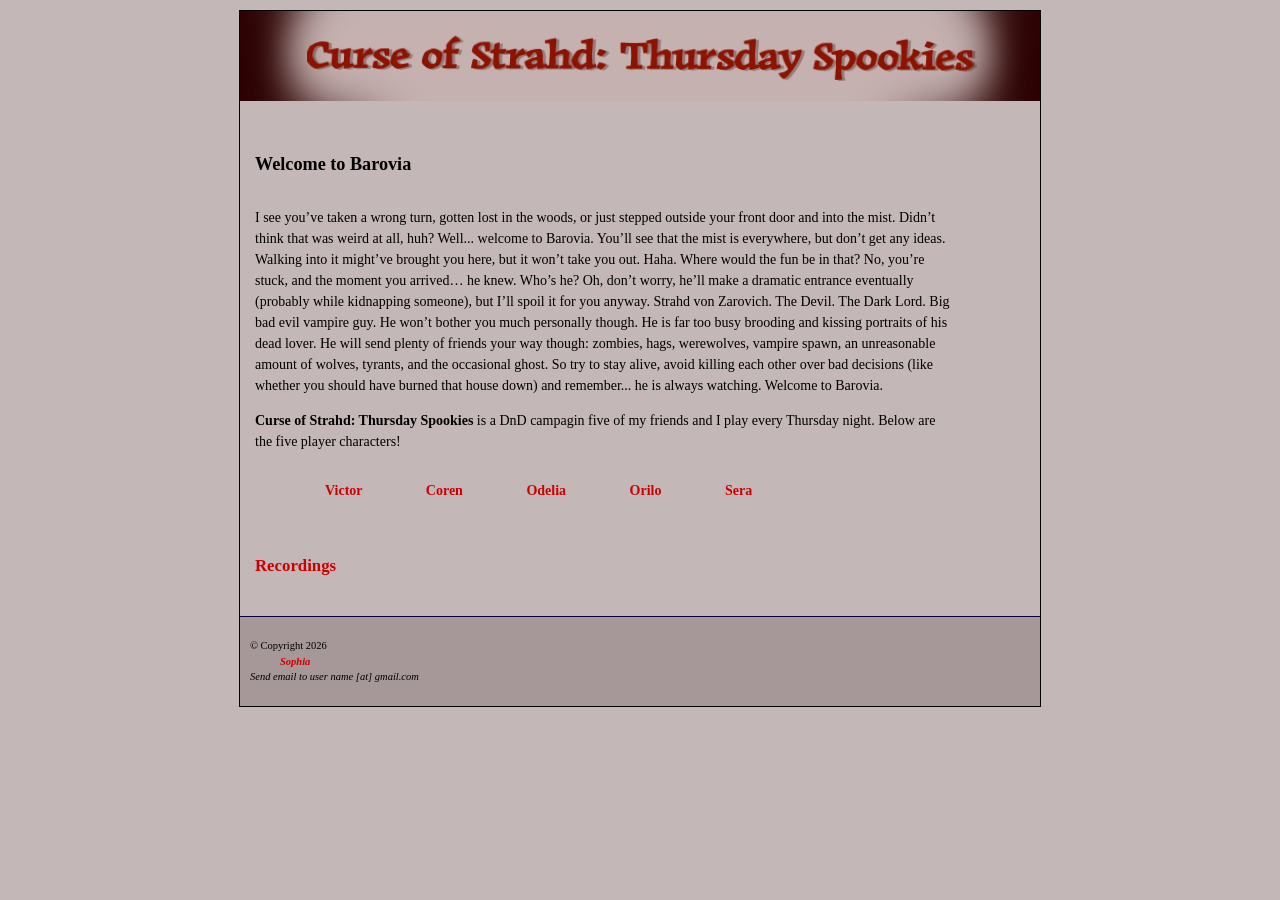
<file: index.html>
<!DOCTYPE html>
<html lang="en">
	<head> <meta charset="UTF-8">
			
		<link rel="stylesheet" href="global.css" media="screen" >
		<link rel="stylesheet" href="print.css" media="print">

		<title> Curse of Strahd: Thursday Spookies </title>




	</head>
	
	<body class="welcome"> <div id="wrapper"> 
		
	<header> <h1> Curse of Strahd: Thursday Spookies </h1> </header>
		
	<article> 
<!-- title of welcome page -->
		<h2> Welcome to Barovia </h2>
	</article>


	<article> 
<!-- introduction paragraph -->
		<p>
I see you’ve taken a wrong turn, gotten lost in the woods, or just stepped outside your front door and into the mist. Didn’t think that was weird at all, huh? Well... welcome to Barovia. You’ll see that the mist is everywhere, but don’t get any ideas. Walking into it might’ve brought you here, but it won’t take you out. Haha. Where would the fun be in that? No, you’re stuck, and the moment you arrived… he knew. Who’s he? Oh, don’t worry, he’ll make a dramatic entrance eventually (probably while kidnapping someone), but I’ll spoil it for you anyway. Strahd von Zarovich. The Devil. The Dark Lord. Big bad evil vampire guy. He won’t bother you much personally though. He is far too busy brooding and kissing portraits of his dead lover. He will send plenty of friends your way though: zombies, hags, werewolves, vampire spawn, an unreasonable amount of wolves, tyrants, and the occasional ghost. So try to stay alive, avoid killing each other over bad decisions (like whether you should have burned that house down) and remember... he is always watching. Welcome to Barovia. 
    </p>

    <p>
<b>Curse of Strahd: Thursday Spookies</b> is a DnD campagin five of my friends and I play every Thursday night. Below are the five player characters!
		</p>

	</article>




	<article> 
<!-- navigation to other pages -->

		<nav role="navigation"> 
			<ul>	
				<li> <a href="victor.html" title="victor"> Victor </a> </li>
				<li> <a href="coren.html" title="coren"> Coren </a> </li>
				<li> <a href="odelia.html" title="odelia"> Odelia </a> </li>
				<li> <a href="orilo.html" title="orilo"> Orilo </a> </li>
				<li> <a href="sera.html" title="sera"> Sera </a> </li>
			</ul>
   
		</nav>

	</article>

 
 <article>
   <nav>
      <a href="https://www.youtube.com/@sophiamosss" title="go to the Youtube channel where the recordings are posted"> <h3> Recordings </h3> </a>
   </nav>
 </article>


		<footer> 
<!-- email me link in footer -->

<p> &copy; Copyright 2026 <address> <a href="mailto:sophia17duda@gmail.com" title="Send email to Sophia"> Sophia</a> <br> Send email to user name [at] gmail.com </p></address>
		</footer>
		
	
	</div> </body>
</html>
</file>
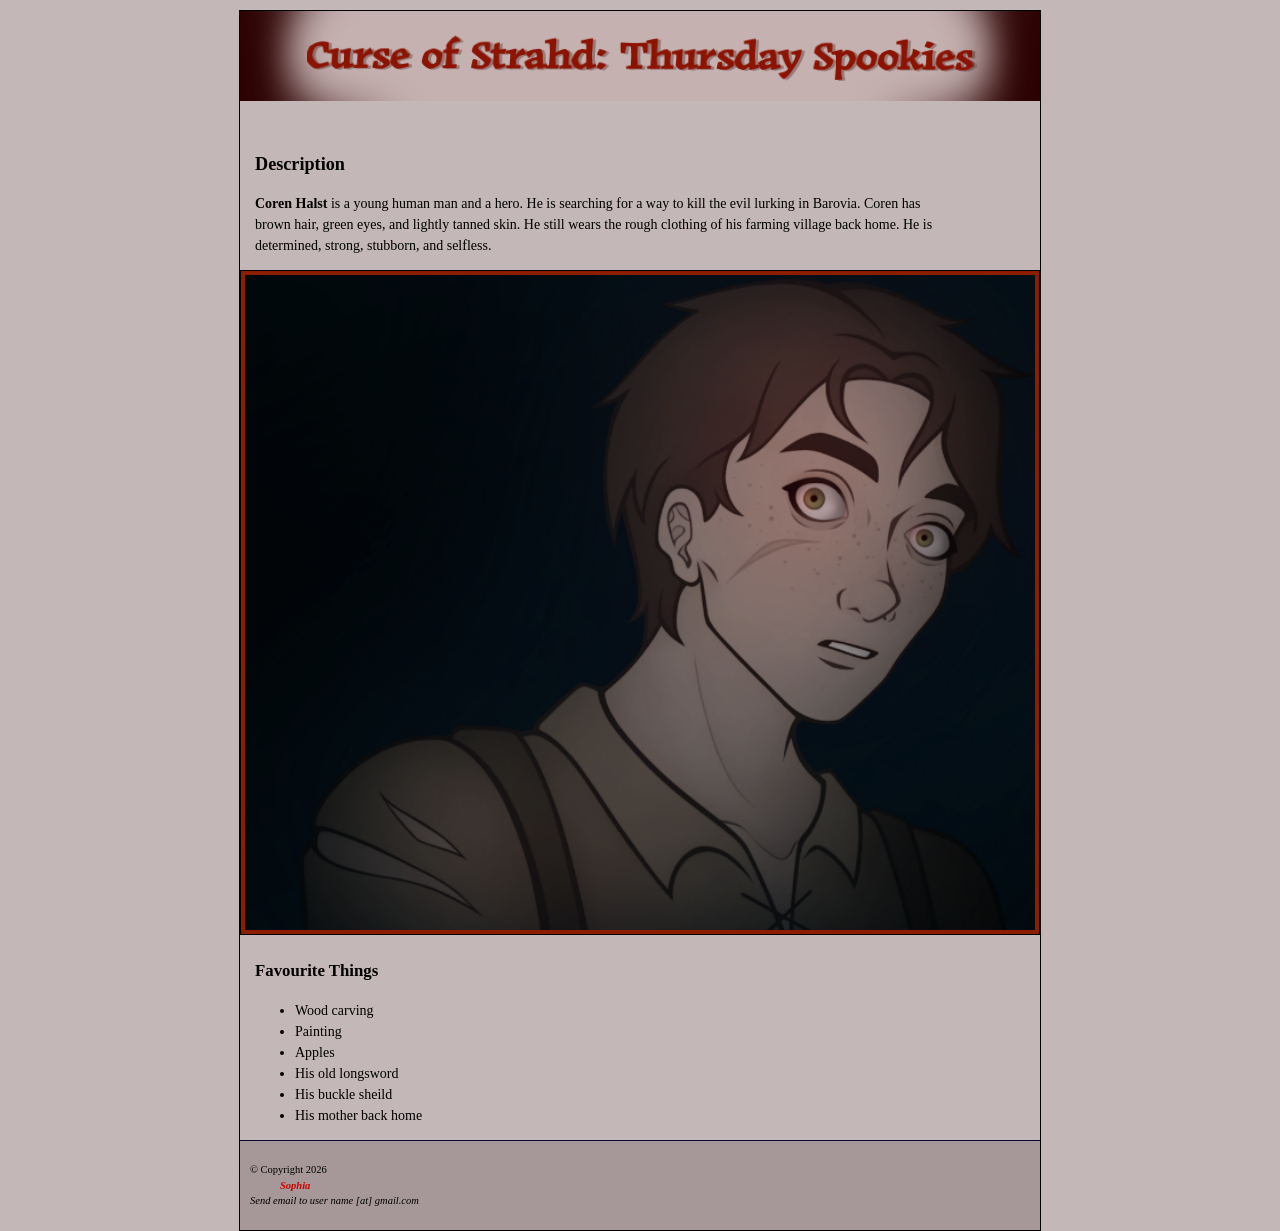
<file: coren.html>
<!DOCTYPE html>
<html lang="en">
	<head> <meta charset="UTF-8">
			
		<link rel="stylesheet" href="global.css" media="screen" >
		<link rel="stylesheet" href="print.css" media="print">

		<title> Curse of Strahd: Thursday Spookies </title>




	</head>
	
	<body class="coren"> <div id="wrapper"> 
	
  <!-- title of coren page -->
	<header> <h1> Coren </h1> </header>
	
  <article> 

		<h2> Description </h2>
    
<!-- description paragraph -->
		<p>
<b>Coren Halst</b> is a young human man and a hero. He is searching for a way to kill the evil lurking in Barovia. Coren has brown hair, green eyes, and lightly tanned skin. He still wears the rough clothing of his farming village back home. He is determined, strong, stubborn, and selfless. 
		</p>

	</article>




<object>
   <img src="images/coren.png" alt="drawing of a brown haired man looking shocked">
 </object>




	<article> 
  
    <h3>Favourite Things</h3>
  
<!-- list -->
			<ul>	
				<li> Wood carving </li>
				<li> Painting </li>
				<li> Apples </li>
				<li> His old longsword </li>
				<li> His buckle sheild </li>
        <li> His mother back home </li>
			</ul>


	</article>




		<footer> 
<!-- email me link in footer -->

<p> &copy; Copyright 2026 <address> <a href="mailto:sophia17duda@gmail.com" title="Send email to Sophia"> Sophia</a> <br> Send email to user name [at] gmail.com </p></address>
		</footer>
		
	
	</div> </body>
</html>
</file>
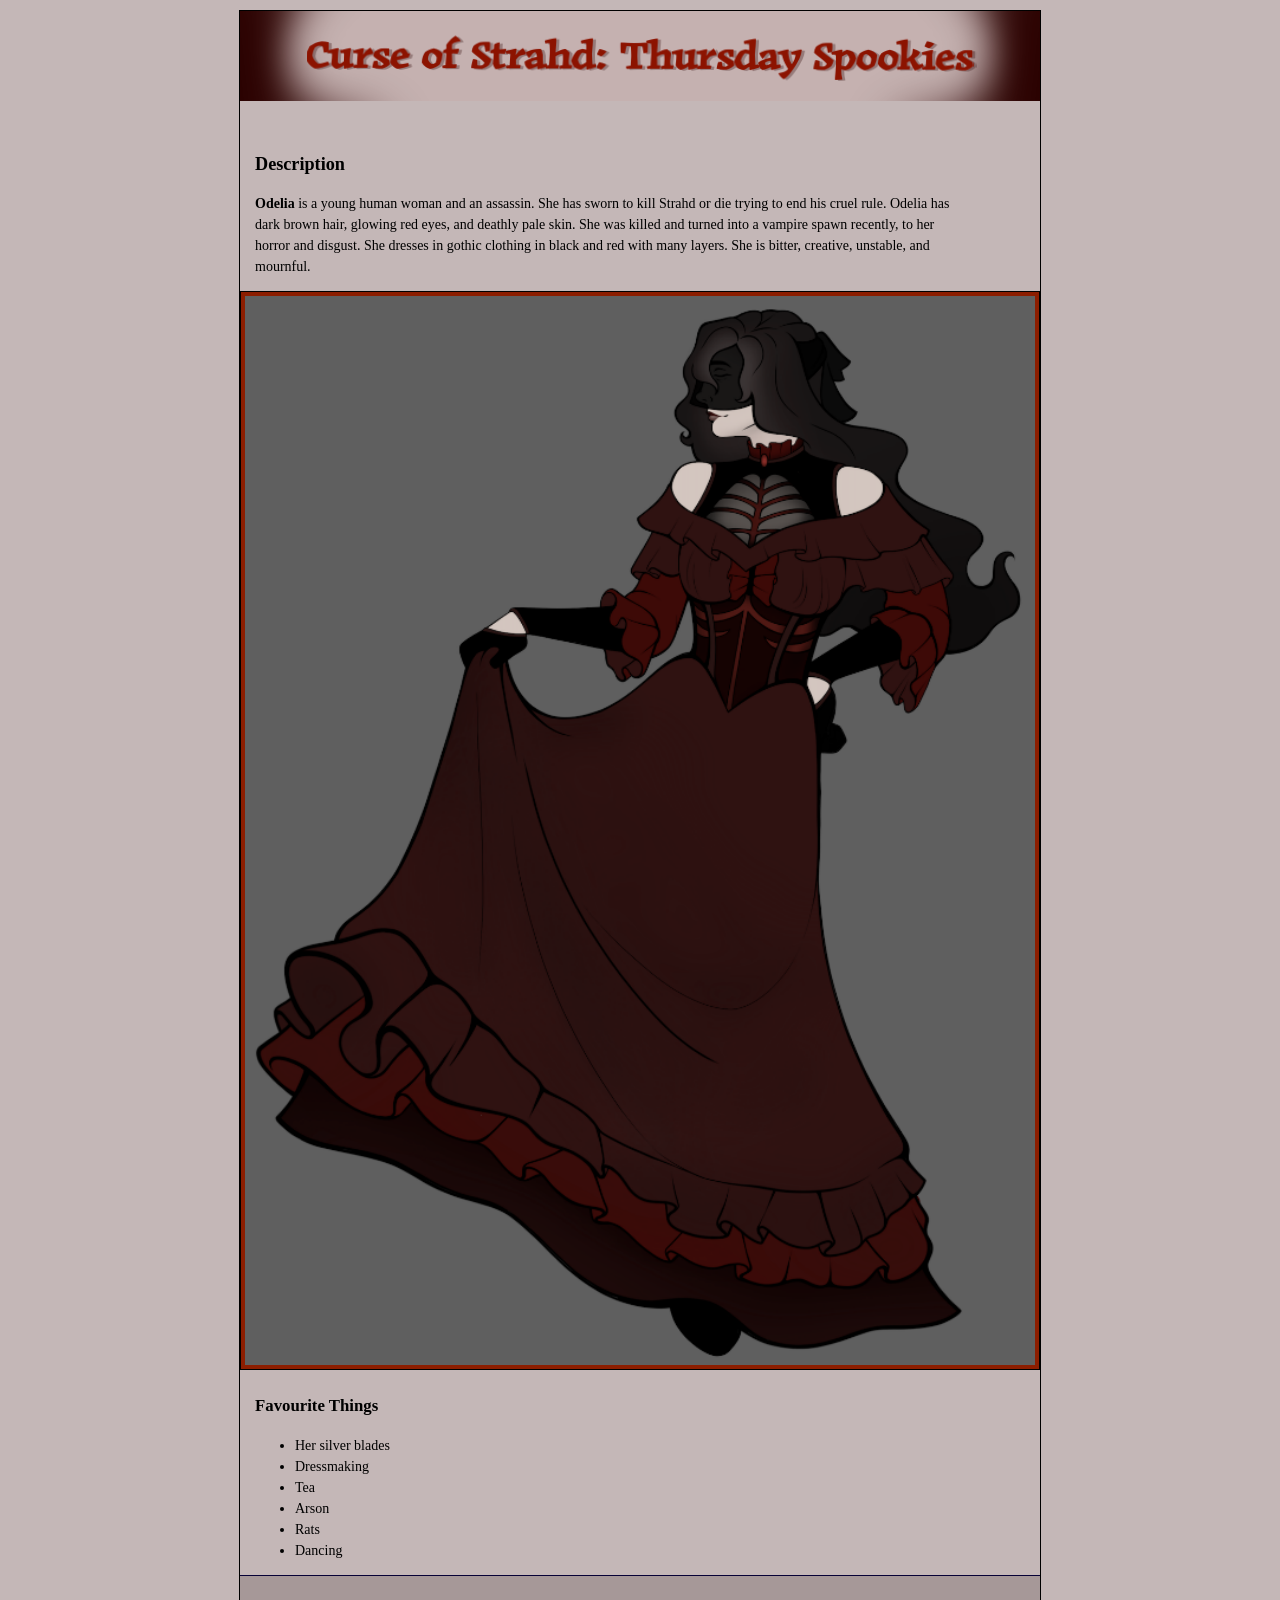
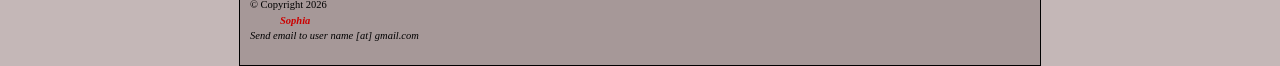
<file: odelia.html>
<!DOCTYPE html>
<html lang="en">
	<head> <meta charset="UTF-8">
			
		<link rel="stylesheet" href="global.css" media="screen" >
		<link rel="stylesheet" href="print.css" media="print">

		<title> Curse of Strahd: Thursday Spookies </title>




	</head>
	
	<body class="odelia"> <div id="wrapper"> 
	
  <!-- title of Odelia page -->
	<header> <h1> Odelia </h1> </header>
	
  <article> 

		<h2> Description </h2>
    
<!-- description paragraph -->
		<p>
<b>Odelia</b> is a young human woman and an assassin. She has sworn to kill Strahd or die trying to end his cruel rule. Odelia has dark brown hair, glowing red eyes, and deathly pale skin. She was killed and turned into a vampire spawn recently, to her horror and disgust. She dresses in gothic clothing in black and red with many layers. She is bitter, creative, unstable, and mournful. 
		</p>

	</article>




<object>
   <img src="images/odelia.png" alt="drawing of a pale woman in a gothic dress">
 </object>




	<article> 
  
    <h3>Favourite Things</h3>
  
<!-- list -->
			<ul>	
				<li> Her silver blades </li>
				<li> Dressmaking </li>
				<li> Tea </li>
				<li> Arson </li>
				<li> Rats </li>
        <li> Dancing </li>
			</ul>


	</article>




		<footer> 
<!-- email me link in footer -->

<p> &copy; Copyright 2026 <address> <a href="mailto:sophia17duda@gmail.com" title="Send email to Sophia"> Sophia</a> <br> Send email to user name [at] gmail.com </p></address>
		</footer>
		
	
	</div> </body>
</html>
</file>
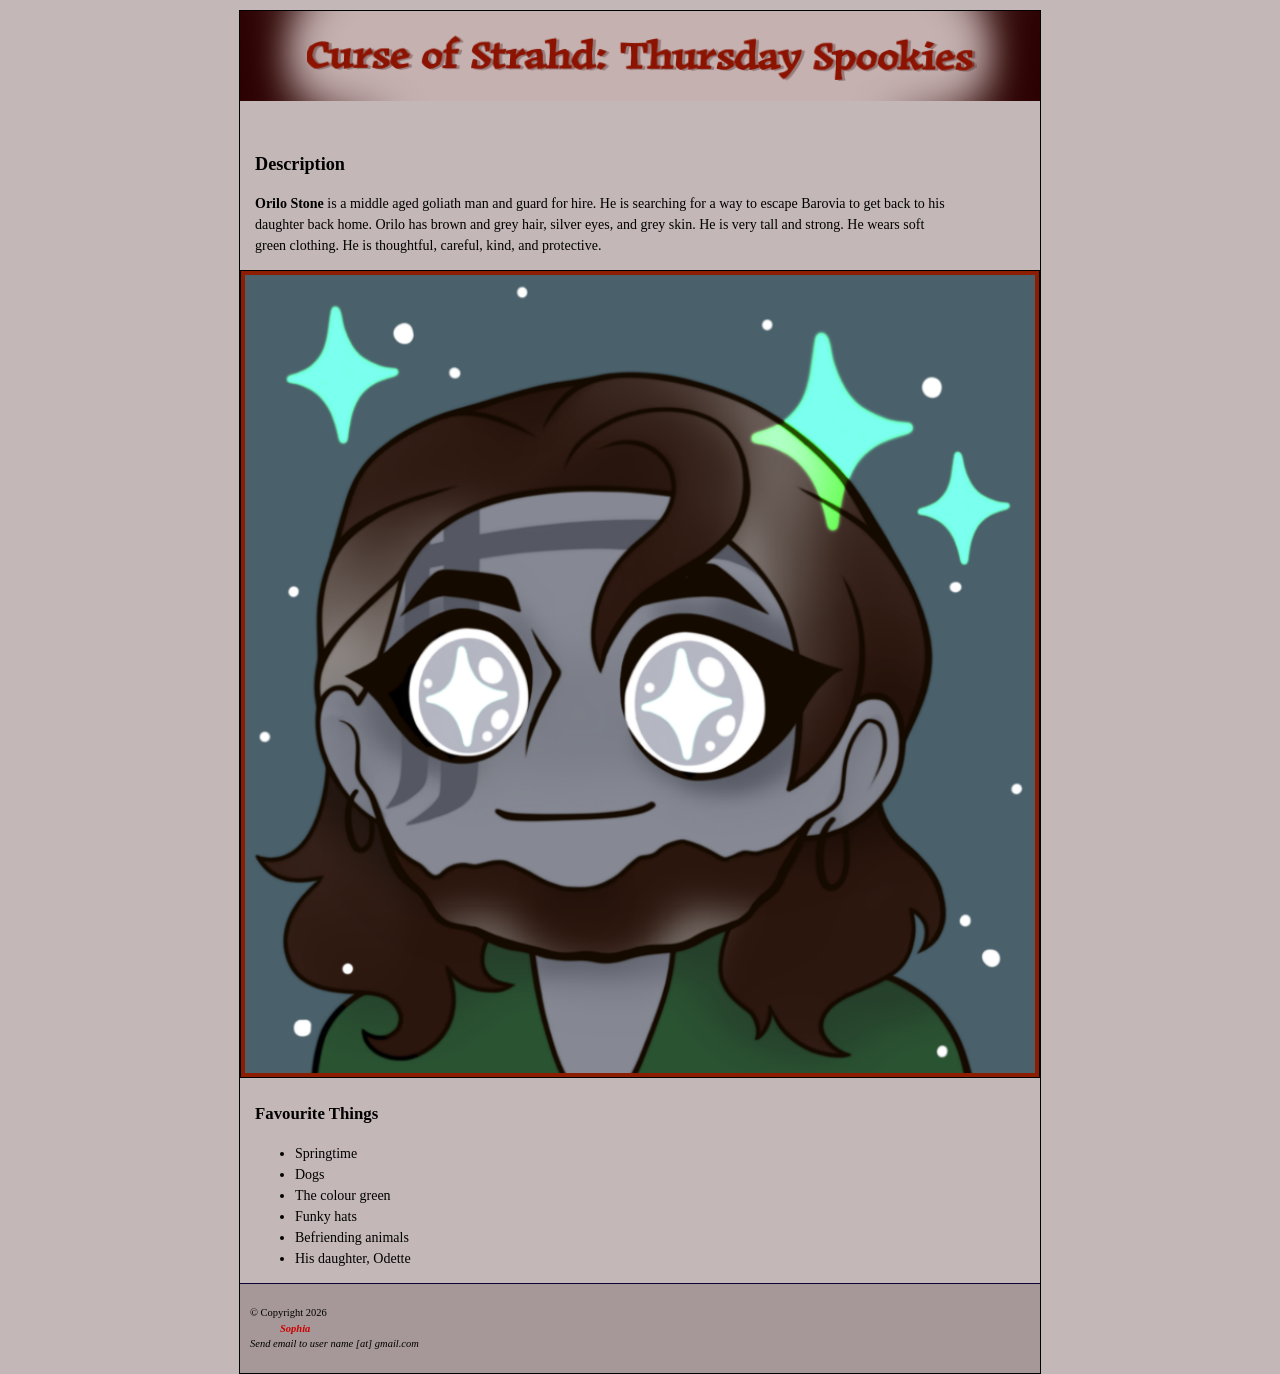
<file: orilo.html>
<!DOCTYPE html>
<html lang="en">
	<head> <meta charset="UTF-8">
			
		<link rel="stylesheet" href="global.css" media="screen" >
		<link rel="stylesheet" href="print.css" media="print">

		<title> Curse of Strahd: Thursday Spookies </title>




	</head>
	
	<body class="orilo"> <div id="wrapper"> 
	
  <!-- title of Orilo page -->
	<header> <h1> Orilo </h1> </header>
	
  <article> 

		<h2> Description </h2>
    
<!-- description paragraph -->
		<p>
<b>Orilo Stone</b> is a middle aged goliath man and guard for hire. He is searching for a way to escape Barovia to get back to his daughter back home. Orilo has brown and grey hair, silver eyes, and grey skin. He is very tall and strong. He wears soft green clothing. He is thoughtful, careful, kind, and protective. 
		</p>

	</article>




<object>
   <img src="images/orilo.png" alt="drawing of a grey man with fluffy hair">
 </object>




	<article> 
  
    <h3>Favourite Things</h3>
  
<!-- list -->
			<ul>	
				<li> Springtime </li>
				<li> Dogs </li>
				<li> The colour green </li>
				<li> Funky hats </li>
				<li> Befriending animals </li>
        <li> His daughter, Odette </li>
			</ul>


	</article>




		<footer> 
<!-- email me link in footer -->

<p> &copy; Copyright 2026 <address> <a href="mailto:sophia17duda@gmail.com" title="Send email to Sophia"> Sophia</a> <br> Send email to user name [at] gmail.com </p></address>
		</footer>
		
	
	</div> </body>
</html>
</file>
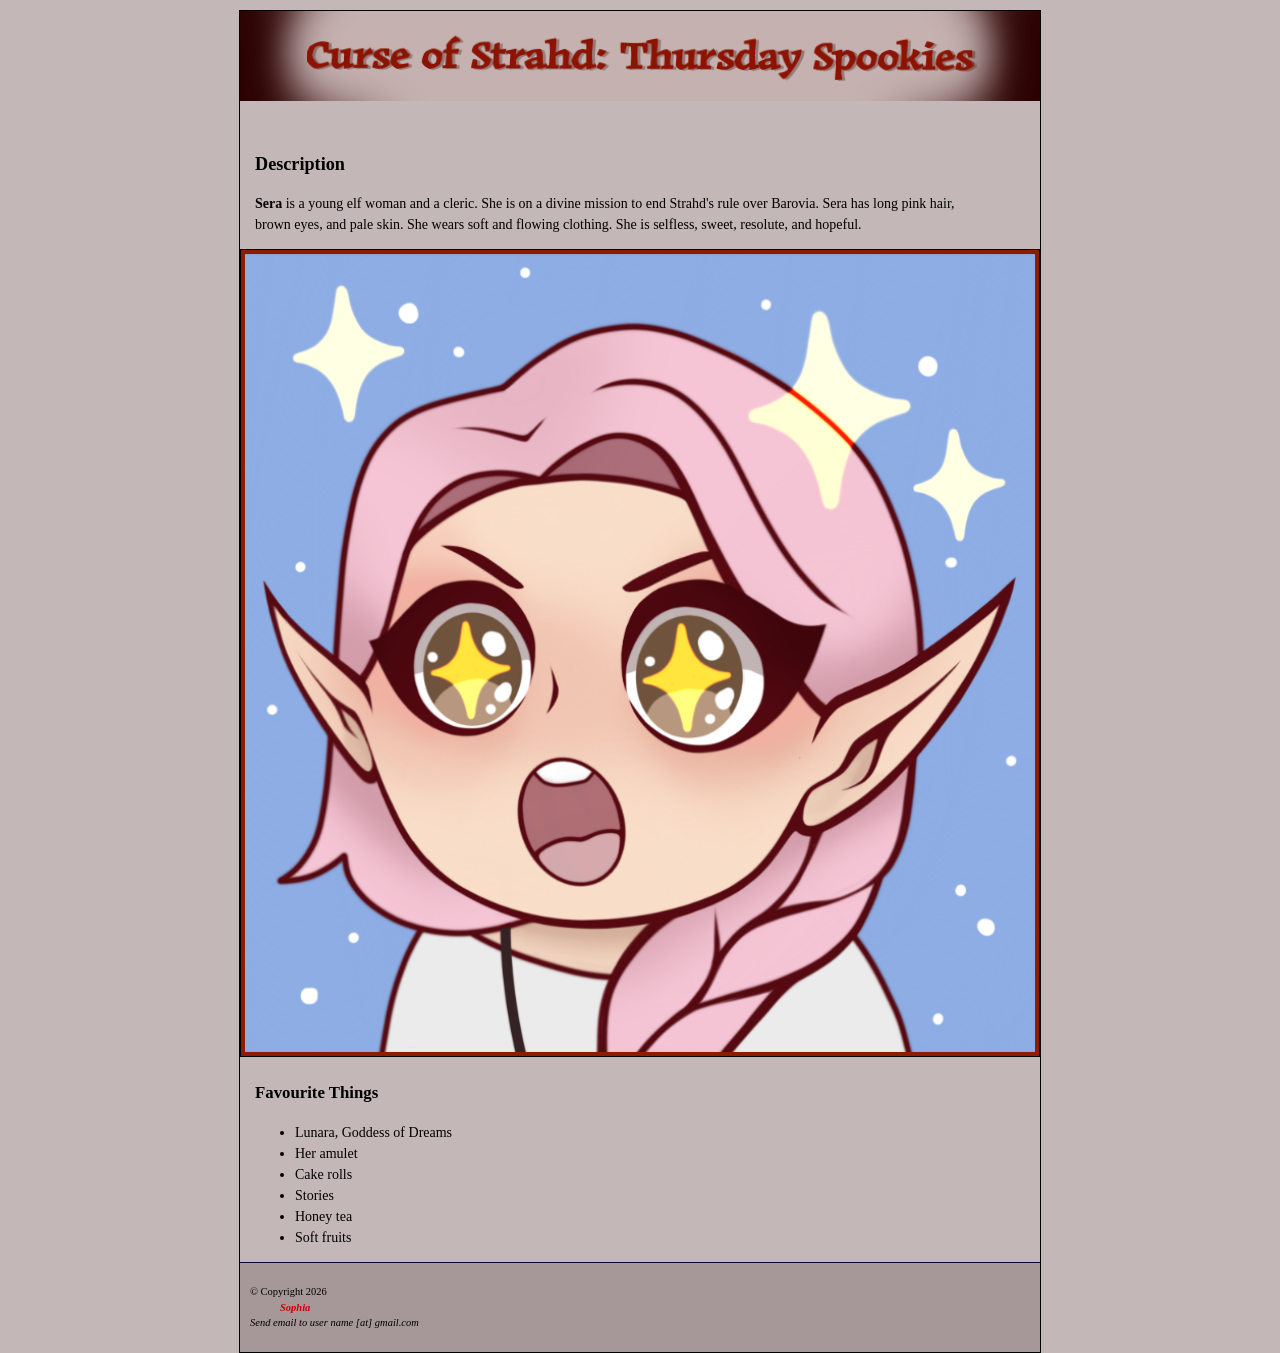
<file: sera.html>
<!DOCTYPE html>
<html lang="en">
	<head> <meta charset="UTF-8">
			
		<link rel="stylesheet" href="global.css" media="screen" >
		<link rel="stylesheet" href="print.css" media="print">

		<title> Curse of Strahd: Thursday Spookies </title>




	</head>
	
	<body class="sera"> <div id="wrapper"> 
	
  <!-- title of Sera page -->
	<header> <h1> Sera </h1> </header>
	
  <article> 

		<h2> Description </h2>
    
<!-- description paragraph -->
		<p>
<b>Sera</b> is a young elf woman and a cleric. She is on a divine mission to end Strahd's rule over Barovia. Sera has long pink hair, brown eyes, and pale skin. She wears soft and flowing clothing. She is selfless, sweet, resolute, and hopeful. 
		</p>

	</article>




<object>
   <img src="images/sera.png" alt="drawing of a happy pink haired elf woman">
 </object>




	<article> 
  
    <h3>Favourite Things</h3>
  
<!-- list -->
			<ul>	
				<li> Lunara, Goddess of Dreams </li>
				<li> Her amulet </li>
				<li> Cake rolls </li>
				<li> Stories </li>
				<li> Honey tea </li>
        <li> Soft fruits </li>
			</ul>


	</article>




		<footer> 
<!-- email me link in footer -->

<p> &copy; Copyright 2026 <address> <a href="mailto:sophia17duda@gmail.com" title="Send email to Sophia"> Sophia</a> <br> Send email to user name [at] gmail.com </p></address>
		</footer>
		
	
	</div> </body>
</html>
</file>
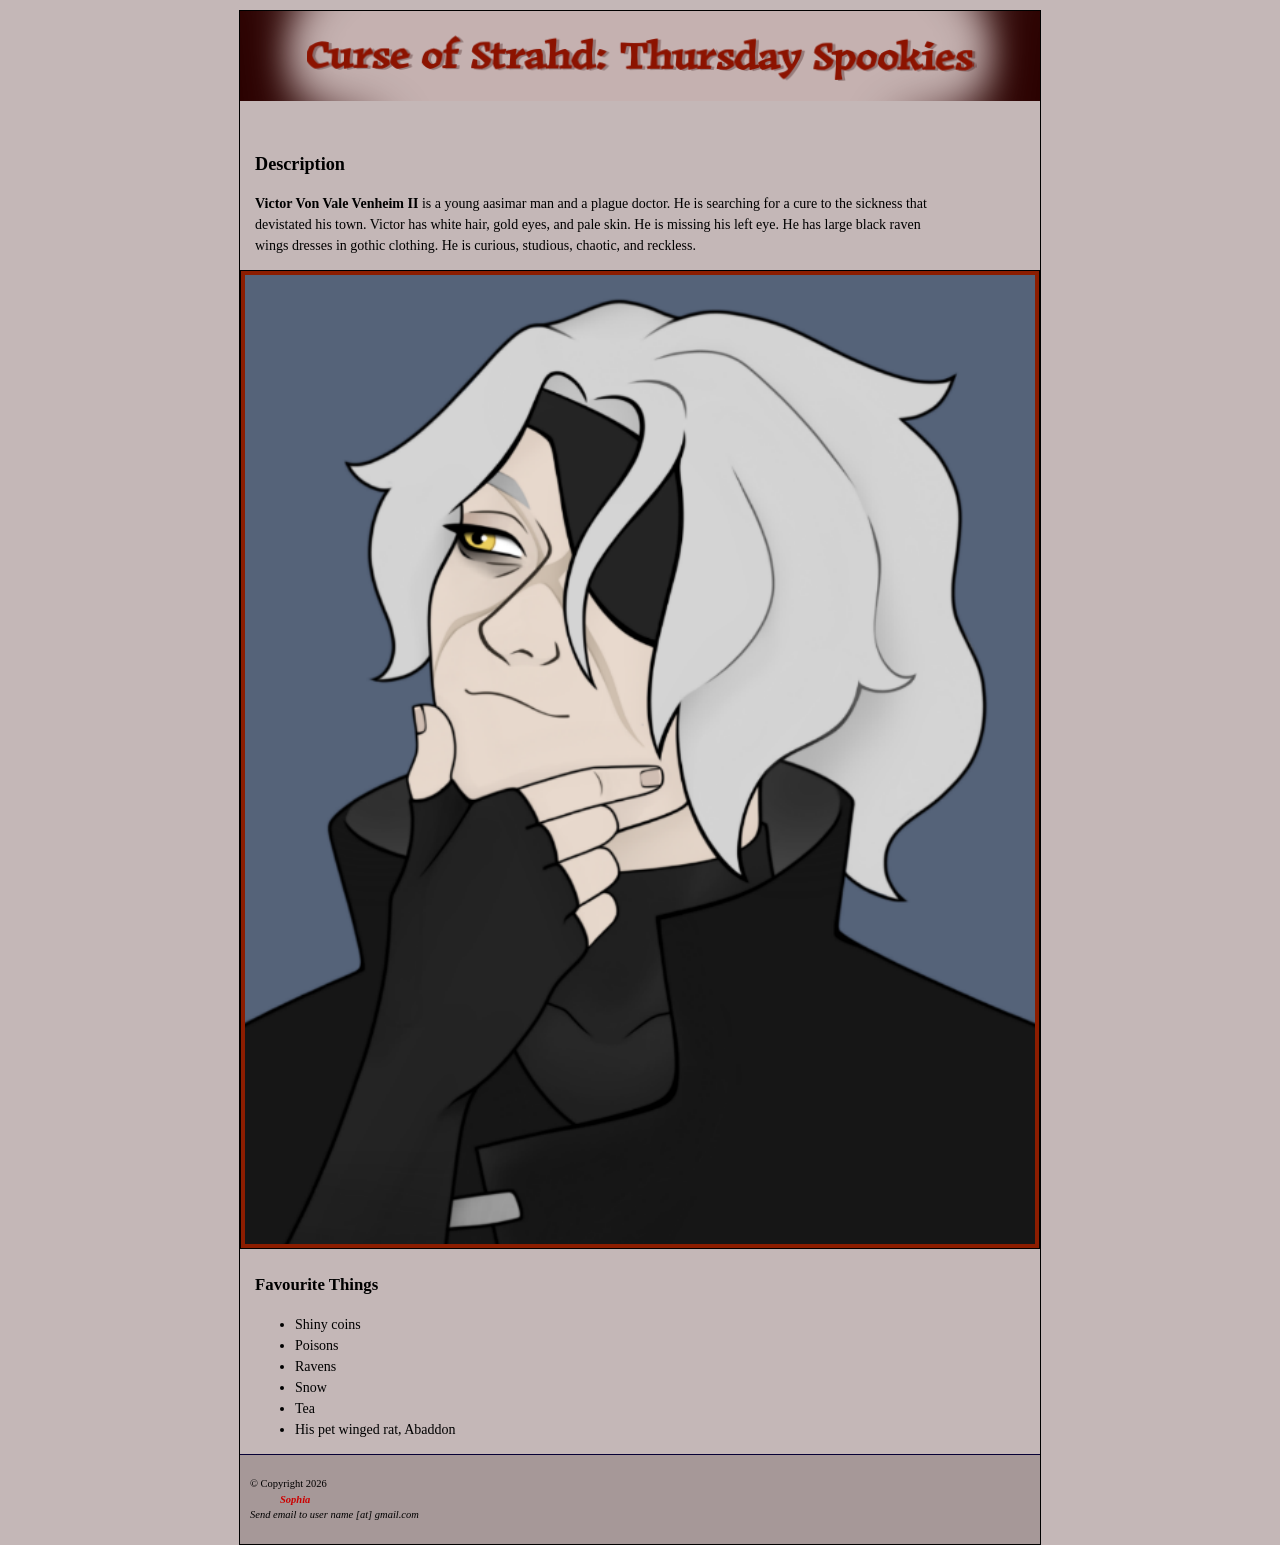
<file: victor.html>
<!DOCTYPE html>
<html lang="en">
	<head> <meta charset="UTF-8">
			
		<link rel="stylesheet" href="global.css" media="screen" >
		<link rel="stylesheet" href="print.css" media="print">

		<title> Curse of Strahd: Thursday Spookies </title>




	</head>
	
	<body class="victor"> <div id="wrapper"> 
	
  <!-- title of Victor page -->
	<header> <h1> Victor </h1> </header>
	
  <article> 

		<h2> Description </h2>
    
<!-- description paragraph -->
		<p>
<b>Victor Von Vale Venheim II</b> is a young aasimar man and a plague doctor. He is searching for a cure to the sickness that devistated his town. Victor has white hair, gold eyes, and pale skin. He is missing his left eye. He has large black raven wings dresses in gothic clothing. He is curious, studious, chaotic, and reckless. 
		</p>

	</article>




<object>
   <img src="images/victor.png" alt="drawing of a white haired man in black clothes">
 </object>




	<article> 
  
    <h3>Favourite Things</h3>
  
<!-- list -->
			<ul>	
				<li> Shiny coins </li>
				<li> Poisons </li>
				<li> Ravens </li>
				<li> Snow </li>
				<li> Tea </li>
        <li> His pet winged rat, Abaddon </li>
			</ul>


	</article>




		<footer> 
<!-- email me link in footer -->

<p> &copy; Copyright 2026 <address> <a href="mailto:sophia17duda@gmail.com" title="Send email to Sophia"> Sophia</a> <br> Send email to user name [at] gmail.com </p></address>
		</footer>
		
	
	</div> </body>
</html>
</file>
<file: global.css>
/* Sophia's CSS file */

body { font-family: georgia, garamond, serif;
	font-size: 14px;
	line-height: 1.5;
	margin: 0;
	padding: 0;
	background-color: #C4B7B7;}

h1 {font-size: 160%; }

h2 {font-size: 130%; }

h3 {font-size: 120%; }

h4 {font-size: 110%; }

nav.ul { display: flex;
	justify-content: center;
	justify-self: stretch; 
	padding: 10px; }

img { padding: 4px;
	border: 1px solid black;
	background-color: #8C1D00; }

a {color: #cc0000;
	font-weight: bold;
	text-decoration: none;
	padding: 30px; }

a:visited { color: #8c6969; }

a:hover, a:focus, a:active { color: #ff3333; }

div#wrapper {width: 800px;
		margin-left: auto;
		margin-right: auto;
		margin-top: 10px;
		background-image: url(images/banner.png);
		background-repeat: no-repeat; 
		background-position: left top;
		background-attachment: scroll;
		border: 1px solid black; }

header { height: 90px;
	margin-bottom: 20px;  
  text-indent: -99999px; }



article { float: left;
	width: 700px;
	padding-left: 15px; }

footer { clear: both;
	padding: 10px;
	font-size: 75%;
	height: 1%;
	background-color: #A69898;
	border-top: 1px solid #060036; }

footer p { margin-bottom: 0; }

nav url {border-bottom: none;
	display: block;
	line-height: 2;
	height: 1%; }

nav li { display: inline; }

table { border: 1px solid black; }

caption { display: none; }

thead {color: white;
	background-color: #C4B7B7;
	text-align: left;
</file>
<file: print.css>
/* Sophia's CSS Print file */

body { font-family: georgia, garamond, serif;
	font-size: 14px;
	line-height: 1.5;
	margin: 0;
	padding: 0;
	background-color: #C4B7B7;}

h1 {font-size: 160%; }

h2 {font-size: 130%; }

h3 {font-size: 120%; }

h4 {font-size: 110%; }

nav.ul { display: flex;
	justify-content: center;
	justify-self: stretch; 
	padding: 10px; }

img { padding: 4px;
	border: 1px solid black;
	background-color: #8C1D00; }

a {color: #cc0000;
	font-weight: bold;
	text-decoration: none;
	padding: 30px; }

a:visited { color: #8c6969; }

a:hover, a:focus, a:active { color: #ff3333; }

div#wrapper {width: 800px;
		margin-left: auto;
		margin-right: auto;
		margin-top: 10px;
		background-image: url(images/banner.png);
		background-repeat: no-repeat; 
		background-position: left top;
		background-attachment: scroll;
		border: 1px solid black; }

header { height: 90px;
	margin-bottom: 20px;  
  text-indent: -99999px; }



article { float: left;
	width: 700px;
	padding-left: 15px; }

footer { clear: both;
	padding: 10px;
	font-size: 75%;
	height: 1%;
	background-color: #A69898;
	border-top: 1px solid #060036; }

footer p { margin-bottom: 0; }

nav url {border-bottom: none;
	display: block;
	line-height: 2;
	height: 1%; }

nav li { display: inline; }

table { border: 1px solid black; }

caption { display: none; }

thead {color: white;
	background-color: #C4B7B7;
	text-align: left;
</file>
